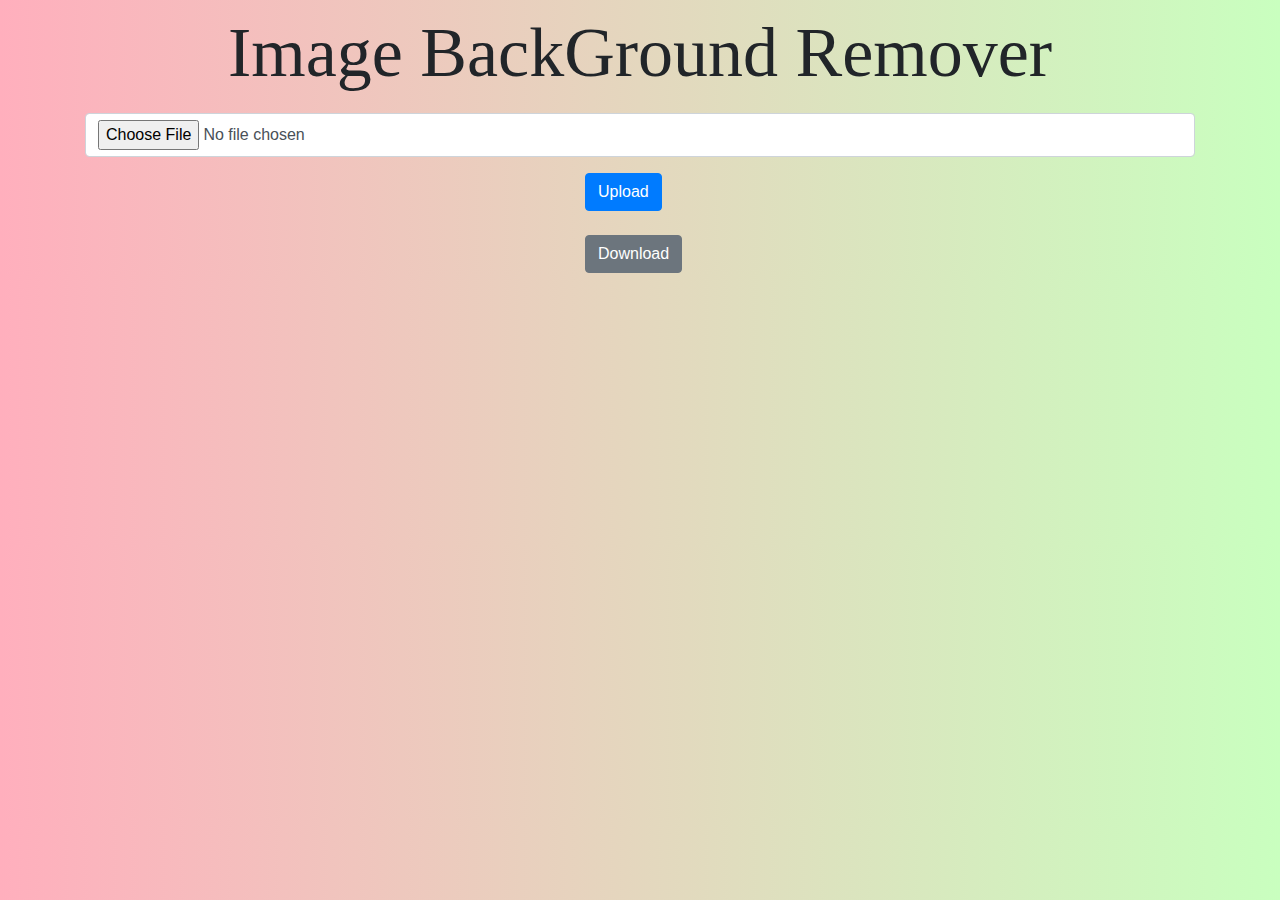
<file: ImageBackgroundRemover/index.html>
<!DOCTYPE html>
<html lang="en">
    <head>
        <meta charset="UTF-8">
        <meta http-equiv="X-UA-Compatible" content="IE=edge">
        <meta name="viewport" content="widthadevice-width, initial-scale-1.0">
        <link rel="stylesheet" href="https://cdn.jsdelivr.net/npm/bootstrap@4.0.0/dist/css/bootstrap.min.css" integrity="sha384-Gn5384xqQ1aoWXA+058RXPxPg6fy4IWvTNh0E263XmFcJlSAwiGgFAW/dAiS6JXm" crossorigin="anonymous">
        
    </head>
    <body>
        <style>
            body{
                background-image: url("img1.jpg");
                background-size: cover;
                background: #C9FFBF;  /* fallback for old browsers */
                background: -webkit-linear-gradient(to right, #FFAFBD, #C9FFBF);  /* Chrome 10-25, Safari 5.1-6 */
                background: linear-gradient(to right, #FFAFBD, #C9FFBF); /* W3C, IE 10+/ Edge, Firefox 16+, Chrome 26+, Opera 12+, Safari 7+ */
                  ;
                ;

            }
        </style>
        <div class="container">
            <div class="row">
                <div class="col-md-12">
                    <form>
                        <div class="form-group">
                        <label for="">Image BackGround Remover</label>
                        <style>
                            label{
                                display: flex;
                                justify-content: center;
                                font-size: 70px;
                                font-family: Cambria, Cochin, Georgia, Times, 'Times New Roman', serif;

                            }
                        </style>
                        <input class="form-control" id="filepicker" type="file">
                        </div>
                        <button class="btn btn-primary" onclick="handleUpload()" type="button">Upload</button><br><br>
                        <style>
                            button{
                                position: relative;
                                left:500px;
                            }
                        </style>
                    </form>
                    <button class="btn btn-secondary" onclick="downloadFile()">Download</button>

                </div>
            </div>
        </div>
        <script src="https://code.jquery.com/jquery-3.2.1.slim.min.js" integrity="sha384-KJ3o2DKtIkvYIK3UENzmM7KCkRr/rE9/Qpg6aAZGJwFDMVNA/GpGFF93hXpG5KkN" crossorigin="anonymous"></script>
        <script src="https://cdn.jsdelivr.net/npm/popper.js@1.12.9/dist/umd/popper.min.js" integrity="sha384-ApNbgh9B+Y1QKtv3Rn7W3mgPxhU9K/ScQsAP7hUibX39j7fakFPskvXusvfa0b4Q" crossorigin="anonymous"></script>
        <script src="https://cdn.jsdelivr.net/npm/bootstrap@4.0.0/dist/js/bootstrap.min.js" integrity="sha384-JZR6Spejh4U02d8jOt6vLEHfe/JQGiRRSQQxSfFWpi1MquVdAyjUar5+76PVCmYl" crossorigin="anonymous"></script>


        <script>
            let imageURL;
            function handleUpload(){
                const fileInput = document.getElementById('filepicker');
                const image = fileInput.files[0];

                const formData = new FormData();
                formData.append("image_file",image);
                formData.append('size','auto');


                const apikey = "hE22ghrVSUwDwYza3Kat3RAN"
                fetch('https://api.remove.bg/v1.0/removebg',{
                    method:'POST',
                    headers:{
                        'x-api-key': apikey,
                    },
                    body:formData
                })
                .then(function(response){
                    return response.blob();
                })
                .then(function(blob){
                    console.log(blob);
                    const url = URL.createObjectURL(blob);
                    imageURL = url;
                    const img = document.createElement('img');
                    img.src = url;
                    document.body.appendChild(img);

                })
                .catch();


                console.log("clicked");
            }


            function downloadFile(){
                var anchorElement = document.createElement('a');
                anchorElement.href = imageURL;
                anchorElement.download = 'no-bg.png';
                document.body.appendChild(anchorElement);

                anchorElement.click();

                document.body.removeChild(a)

            }
        </script>
    </body>

</html>
</file>
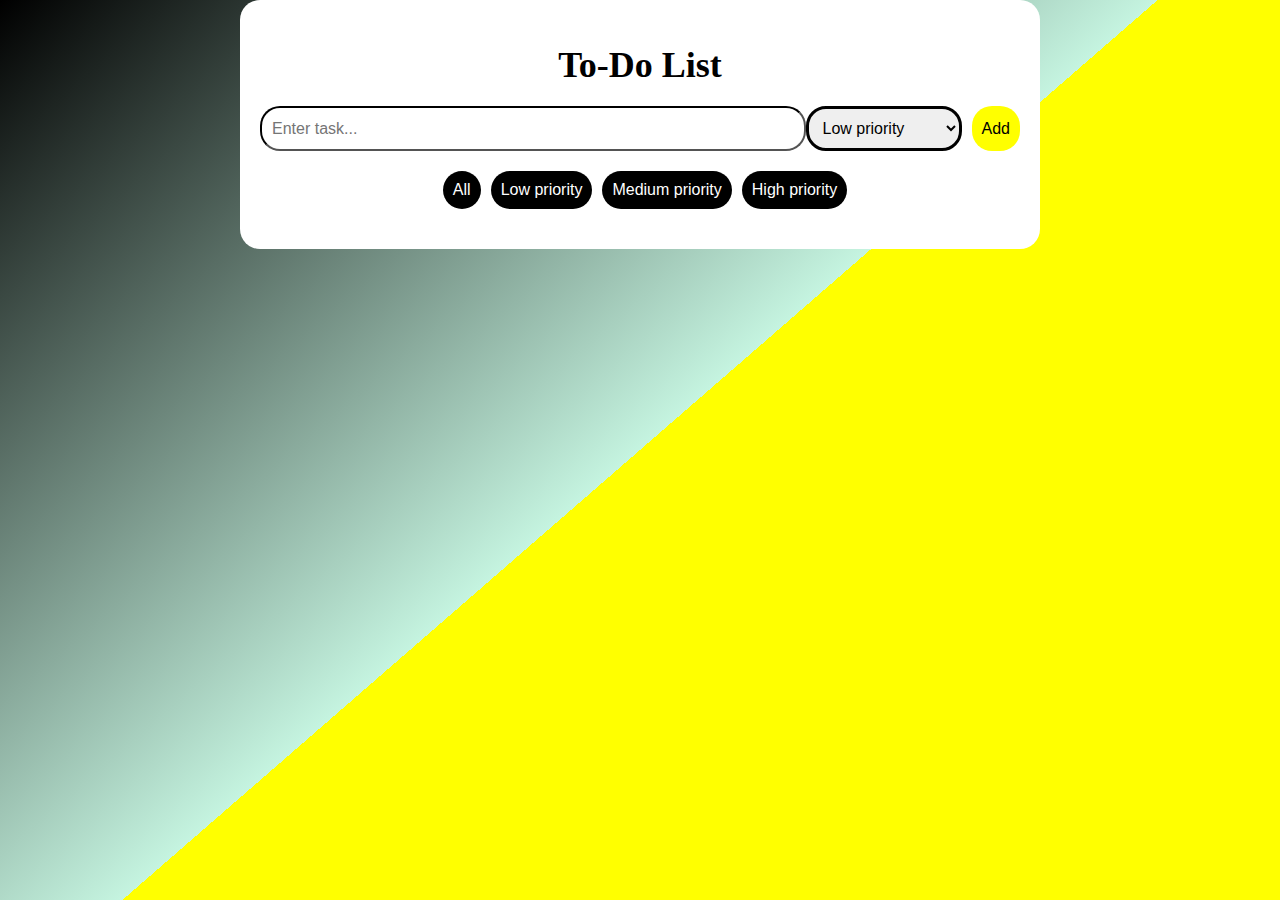
<file: To-Do-List/index.html>
<!DOCTYPE html>
<html lang="en">
<head>
    <meta charset="UTF-8">
    <meta http-equiv="X-UA-Compatible" content="IE=edge">
    <meta name="viewport" content="width=device-width, initial-scale=1.0">
    <body>
        <title>To-Do List</title>
        <link rel="stylesheet" type="text/css" href="styles.css">
      </head>
</head>

  <body>
    <div class="container">
      <div class="container1">
        <h1>To-Do List</h1>
      </div>
      <form>
        <input type="text" placeholder="Enter task...">
        <select>
          <option value="low">Low priority</option>
          <option value="medium">Medium priority</option>
          <option value="high">High priority</option>
        </select>
        <button type="submit">Add</button>
      </form>
      <div class="filter">
        <button data-filter="all">All</button>
        <button data-filter="low">Low priority</button>
        <button data-filter="medium">Medium priority</button>
        <button data-filter="high">High priority</button>
      </div>
      <ul class="tasks"></ul>

    </div>
    <script src="script.js"></script>
  </body>
</html>
</file>
<file: To-Do-List/styles.css>
* {
    box-sizing: border-box;
  }
  
  html,body {
    height: 100%;
    margin: 0;
    padding: 0;
    background-color: yellow;
    background-image: linear-gradient(319deg, yellow 50%, #c5f4e0 37%, black 100%);

  }
  
  .container {
    max-width: 800px;
    margin: 0 auto;
    padding: 20px;
    background-color:#ffffff;
    border-radius: 20px;
  }
  
  h1 {
    font-size: 36px;
    text-align: center;
    margin-bottom: 20px;
  }
  
  form {
    display: flex;
    margin-bottom: 20px;
  }
  
  input[type="text"] {
    flex-grow: 1;
    padding: 10px;
    font-size: 16px;
    border-color: black;
    border-radius: 20px 20px 20px 20px;
  }
  
  select {
    padding: 10px;
    font-size: 16px;
    border: solid black;
    border-radius: 20px 20px 20px 20px;
  }
  
  button {
    padding: 10px;
    font-size: 16px;
    border: none;
    border-radius: 20px 20px 20px 20px;
    background-color: yellow;
    color: black;
    cursor: pointer;
    margin-left: 10px;
  }
  
  ul.tasks {
    list-style: none;
    padding: 0;
    margin: 0;
  }
  
  ul.tasks li {
    display: flex;
    justify-content: space-between;
    align-items: center;
    padding: 10px;
    margin-bottom: 10px;
    background-color: #f2f2f2;
    border-radius: 20px 20px 20px 20px;
    box-shadow: 0 0 5px rgba(0, 0, 0, 0.1);
  }
  
  ul.tasks li .priority {
    padding: 5px 10px;
    border-radius: 5px;
    font-size: 12px;
    font-weight: bold;
    text-transform:uppercase;
    color: black;
    }
    
    ul.tasks li .actions {
    display: flex;
    justify-content: center;
    align-items: center;
    }
    
    ul.tasks li .actions button {
    padding: 5px 10px;
    font-size: 12px;
    border: none;
    border-radius:30px 30px 30px 30px;
    background-color: yellow;
    color: black;
    cursor: pointer;
    margin-left: 10px;
    }
    
    div.filter {
    display: flex;
    justify-content: center;
    margin-bottom: 20px;
    }
    
    div.filter button {
    padding: 10px;
    font-size: 16px;
    border: none;
    border-radius: 20px 20px 20px 20px;
    background-color: black;
    color: white;
    cursor: pointer;
    margin-left: 10px;
    }
    
    div.filter button.active {
    background-color: #f44336;
    }
    .done {
        text-decoration: line-through ;
      }
</file>
